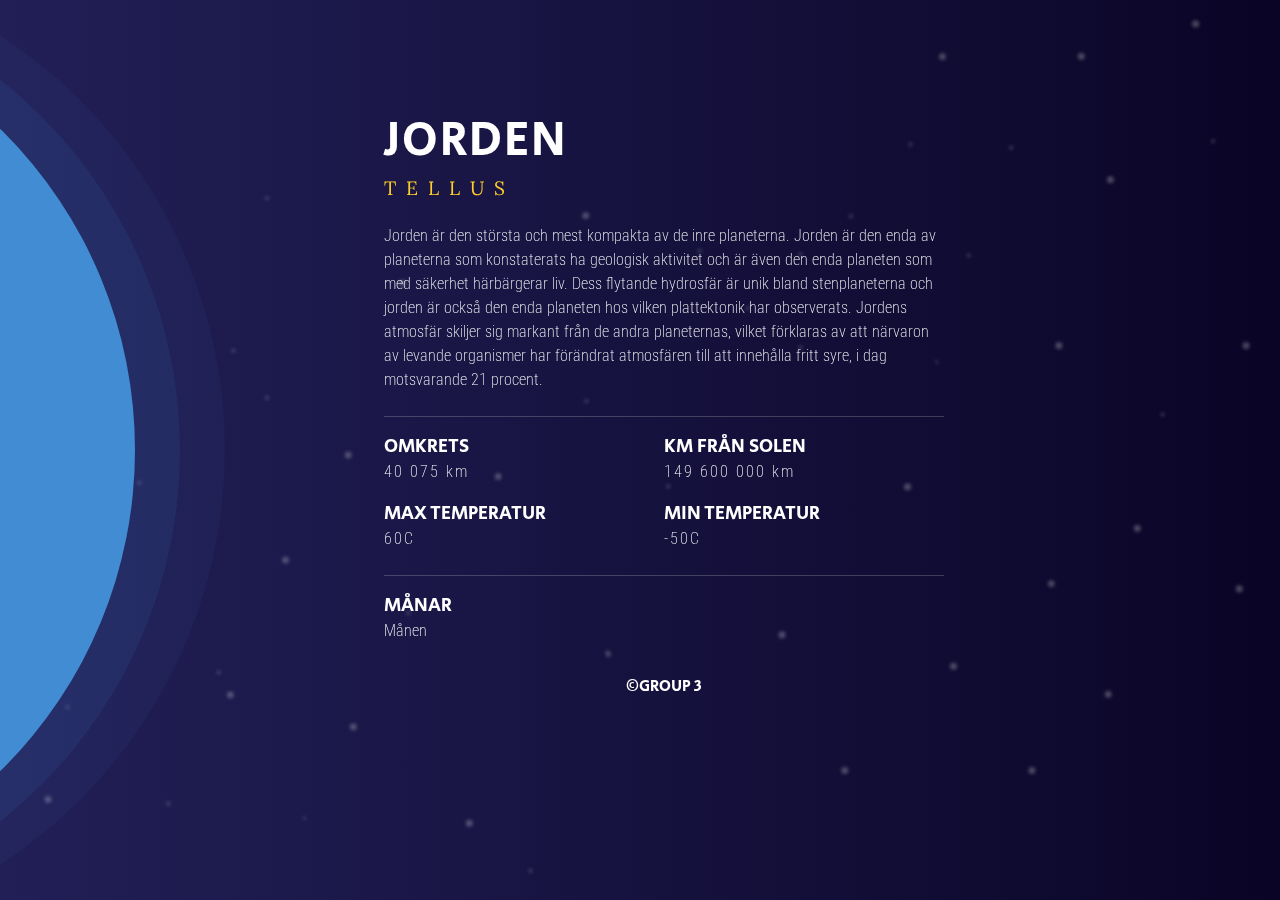
<file: planet.html>
<!DOCTYPE html>
<html lang="en">
    <head>
        <meta charset="UTF-8" />
        <meta name="viewport" content="width=device-width, initial-scale=1.0" />
        <title>Document</title>
        <link rel="stylesheet" href="./planet.css" />
    </head>
    <body>
        <figure class="starry-background">
            <img src="./assets/star-transparent.png" alt="" />
        </figure>
        <aside class="aside--container">
            <div class="aside--circle1"></div>
            <div class="aside--circle2"></div>
            <div class="aside--circle3"></div>
        </aside>

        <section class="content--container">
            <header class="header--container">
                <h1 class="description--name">Jorden</h1>
                <h2 class="description--latin">Tellus</h2>
            </header>

            <main class="main--container">
                <section class="main--description">
                    <p class="description--text">
                        Jorden är den största och mest kompakta av de inre
                        planeterna. Jorden är den enda av planeterna som
                        konstaterats ha geologisk aktivitet och är även den enda
                        planeten som med säkerhet härbärgerar liv. Dess flytande
                        hydrosfär är unik bland stenplaneterna och jorden är
                        också den enda planeten hos vilken plattektonik har
                        observerats. Jordens atmosfär skiljer sig markant från
                        de andra planeternas, vilket förklaras av att närvaron
                        av levande organismer har förändrat atmosfären till att
                        innehålla fritt syre, i dag motsvarande 21 procent.
                    </p>
                </section>
                <section class="main--data">
                    <article class="data--circumference">
                        <h3 class="circumference__h3">OMKRETS</h3>
                        <p class="circumference__p">40 075 km</p>
                    </article>
                    <article class="data--distance">
                        <h3 class="distance__h3">KM FRÅN SOLEN</h3>
                        <p class="distance__p">149 600 000 km</p>
                    </article>
                    <article class="data--max-temp">
                        <h3 class="max-temp__h3">MAX TEMPERATUR</h3>
                        <p class="max-temp__p">60C</p>
                    </article>
                    <article class="data--min-temp">
                        <h3 class="min-temp__h3">MIN TEMPERATUR</h3>
                        <p class="min-temp__p">-50C</p>
                    </article>
                </section>
                <section class="main--moons">
                    <h3 class="moons__h3">MÅNAR</h3>
                    <p class="moons__p">Månen</p>
                </section>
            </main>

            <footer class="footer--container">
                <p class="footer--copyright">&copyGroup 3</p>
            </footer>
        </section>

        <script src="./planet.js"></script>
    </body>
</html>
</file>
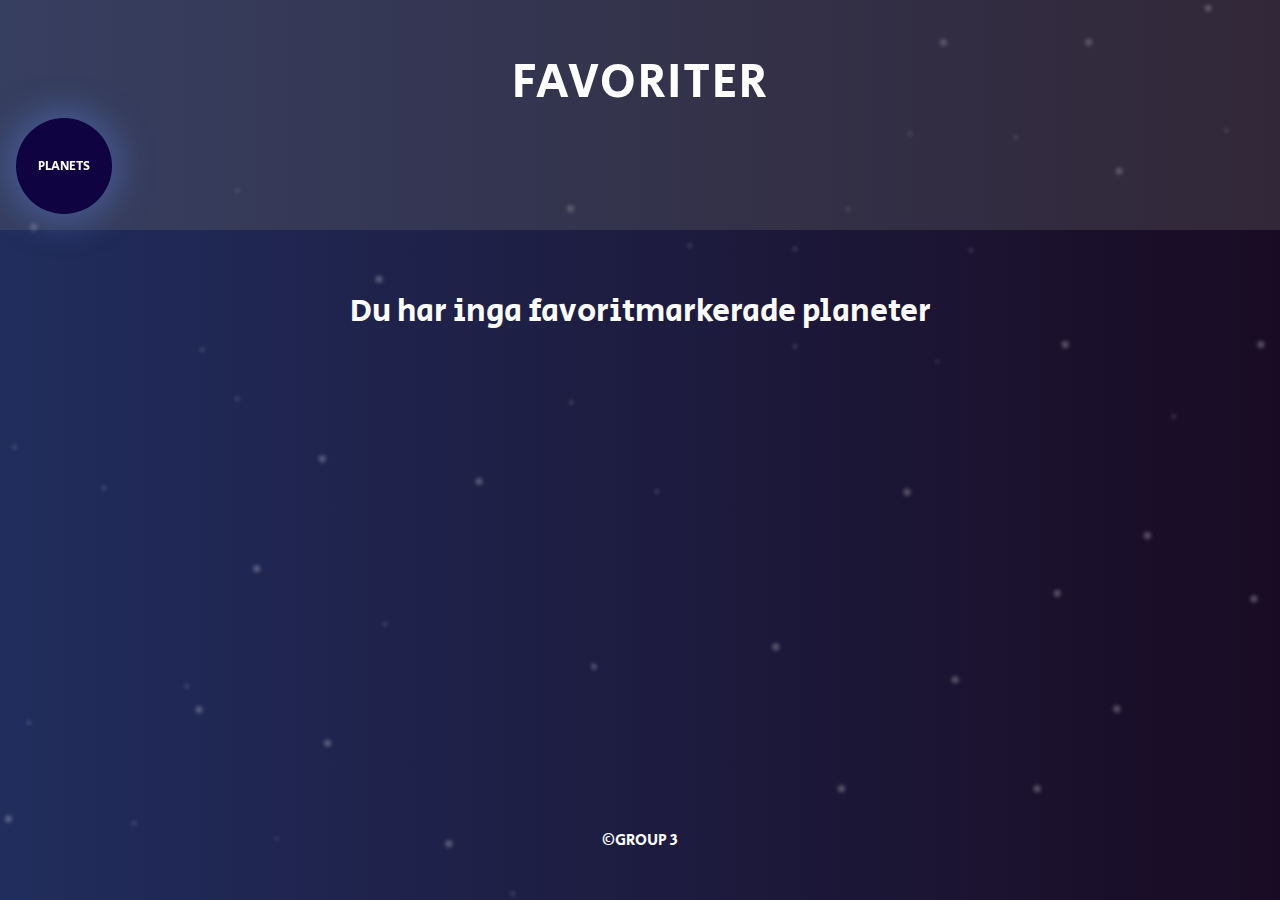
<file: Favorites/favorites.html>
<!-- Made by Rasmus -->
<!DOCTYPE html>
<html lang="en">
  <head>
    <meta charset="UTF-8" />
    <meta name="viewport" content="width=device-width, initial-scale=1.0" />
    <title>Favoriter</title>
    <link rel="stylesheet" href="favorites.css" />
  </head>
  <body>
    <header>
      <h1>FAVORITER</h1>
      <button class="favorites-nav">PLANETS</button>
    </header>
    <main>
      <section class="favorites-card-wrapper"></section>
    </main>
    <footer>
      <p>&copyGroup 3</p>
    </footer>
    <script src="/app.js"></script>
    <script src="./favorites.js"></script>
  </body>
</html>
</file>
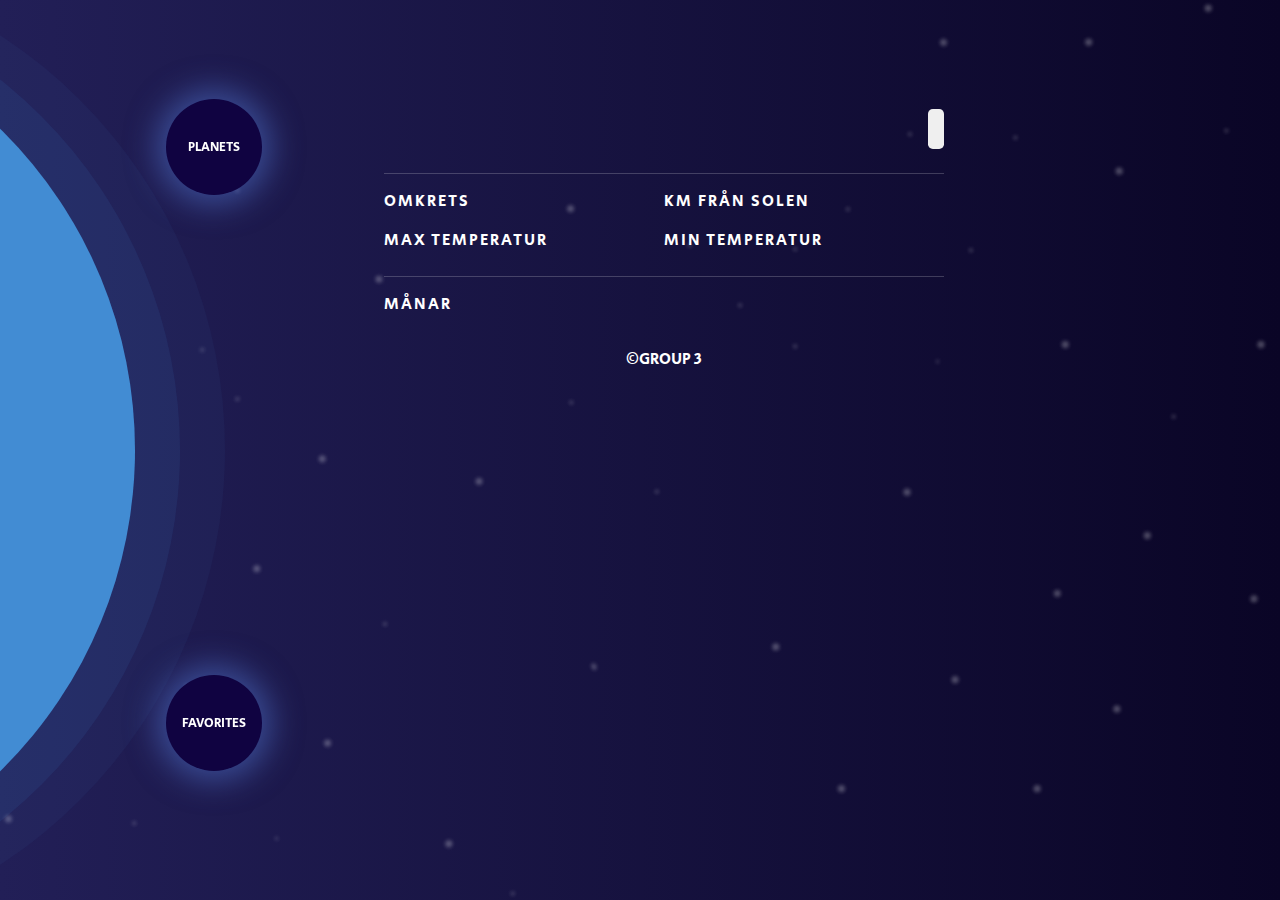
<file: Planet/planet.html>
<!-- All HTML made by Johan -->
<!DOCTYPE html>
<html lang="en">
    <head>
        <meta charset="UTF-8" />
        <meta name="viewport" content="width=device-width, initial-scale=1.0" />
        <title>Planet</title>
        <link rel="stylesheet" href="./planet.css" />
    </head>
    <body>
        <aside class="aside--container">
            <div class="aside--circle1"></div>
            <div class="aside--circle2"></div>
            <div class="aside--circle3"></div>
        </aside>

        <section class="content--container">
            <header class="header--container">
                <nav class="header__nav">
                    <button class="nav--planets">Planets</button>
                    <button class="nav--favorites">Favorites</button>
                </nav>
            </header>

            <main class="main--container">
                <section class="main--headings">
                    <h1 class="description--name"></h1>
                    <button class="favorite__button"></button>
                    <h2 class="description--latin"></h2>
                </section>
                <section class="main--description">
                    <p class="description--text"></p>
                </section>
                <section class="main--data">
                    <article class="data--circumference">
                        <h3 class="circumference__h3">OMKRETS</h3>
                        <p class="circumference__p"></p>
                    </article>
                    <article class="data--distance">
                        <h3 class="distance__h3">KM FRÅN SOLEN</h3>
                        <p class="distance__p"></p>
                    </article>
                    <article class="data--max-temp">
                        <h3 class="max-temp__h3">MAX TEMPERATUR</h3>
                        <p class="max-temp__p"></p>
                    </article>
                    <article class="data--min-temp">
                        <h3 class="min-temp__h3">MIN TEMPERATUR</h3>
                        <p class="min-temp__p"></p>
                    </article>
                </section>
                <section class="main--moons">
                    <h3 class="moons__h3">MÅNAR</h3>
                </section>
            </main>

            <footer class="footer--container">
                <p class="footer--copyright">&copyGroup 3</p>
            </footer>
        </section>

        <script src="../app.js"></script>
        <script src="./planet.js"></script>
    </body>
</html>
</file>
<file: planet.css>
/* Fonts */

@import url("https://fonts.googleapis.com/css2?family=Secular+One&display=swap");
/* .secular-one-regular {
  font-family: "Secular One", sans-serif;
  font-weight: 400;
  font-style: normal;
} */

@import url("https://fonts.googleapis.com/css2?family=Lora:ital,wght@0,400..700;1,400..700&family=Secular+One&display=swap");
/* <uniquifier>: Use a unique and descriptive class name
<weight>: Use a value from 400 to 700
.lora-<uniquifier> {
  font-family: "Lora", serif;
  font-optical-sizing: auto;
  font-weight: <weight>;
  font-style: normal;
} */

@import url("https://fonts.googleapis.com/css2?family=Lora:ital,wght@0,400..700;1,400..700&family=Roboto+Condensed:ital,wght@0,100..900;1,100..900&family=Secular+One&display=swap");
/* <uniquifier>: Use a unique and descriptive class name
<weight>: Use a value from 100 to 900

.roboto-condensed-<uniquifier> {
  font-family: "Roboto Condensed", sans-serif;
  font-optical-sizing: auto;
  font-weight: <weight>;
  font-style: normal;
} */

.description--name,
.main--data > article > h3,
.main--moons > h3,
.footer--copyright {
    font-family: "Secular One", sans-serif;
    font-weight: 400;
    font-style: normal;
    text-transform: uppercase;
    color: #ffffff;
}

.description--name {
    font-size: 3rem;
    letter-spacing: 2px;
}

.description--latin {
    font-family: "Lora", serif;
    font-optical-sizing: auto;
    font-weight: 400;
    font-style: normal;
    letter-spacing: 10px;
    text-transform: uppercase;
    font-size: 1.2rem;
    color: #ffd029;
}

.description--text,
.main--data > article > p,
.main--moons > p {
    font-family: "Roboto Condensed", sans-serif;
    font-optical-sizing: auto;
    font-weight: 200;
    font-style: normal;
    color: #ffffff;
    font-size: 1rem;
    line-height: 1.5rem;
}

/* Globals */

:root {
    box-sizing: border-box;
}

body,
header,
main,
footer,
article,
section,
h1,
h2,
h3,
p {
    margin: 0;
    padding: 0;
}

body {
    /* background-image: url("./assets/star-transparent.png"); */
    background-size: cover;
    background-repeat: no-repeat;
    /* background-position: center top; */
    background-attachment: fixed;

    background-image: linear-gradient(to right, #221f57, #0a0526);
}

/* Background */

.starry-background {
    position: fixed;
    top: 0;
    left: 0;
    min-width: 100vw;
    min-height: 100vh;
}

.starry-background > img {
    width: 100%;
    /* min-height: 100%; */
}

/* Aside */

.aside--container {
    position: fixed;
    height: 100vh;
    left: -85vh;
}

.aside--circle1 {
    position: absolute;

    height: 100%;
    aspect-ratio: 1/1;
    border-radius: 100%;
    background-color: #428ed4;
}

.aside--circle2 {
    position: absolute;
    top: -2.5%;
    left: -2.5%;

    height: 105%;
    aspect-ratio: 1/1;
    border-radius: 100%;
    background-color: #428ed4;
    opacity: 10%;
}

.aside--circle3 {
    position: absolute;
    top: -5%;
    left: -5%;

    height: 110%;
    aspect-ratio: 1/1;
    border-radius: 100%;
    background-color: #428ed4;
    opacity: 6%;
}

/* Content */

.content--container {
    position: absolute;
    top: 10%;
    left: 30%;
    width: 45%;
    max-width: 35rem;

    display: flex;
    flex-direction: column;
}

/* Header */

.header--container {
    margin-top: 1rem;
}

/* Main */

.main--description {
    margin-top: 1.5rem;
}

.main--data,
.main--moons {
    margin-top: 1.5rem;
    border-top: 1px solid rgb(255, 255, 255, 0.2);
}

.main--data {
    display: grid;
    grid-template-columns: 1fr 1fr;
}

.main--data > article,
.main--moons > h3 {
    margin-top: 1rem;
}

.main--data > article > p {
    letter-spacing: 2px;
}

/* Footer */

.footer--container {
    display: flex;
    justify-content: center;

    margin: 2rem 0;
}
</file>
<file: Favorites/favorites.css>
/* Made by Rasmus */

@import url("https://fonts.googleapis.com/css2?family=Secular+One&display=swap");

@import url("https://fonts.googleapis.com/css2?family=Lora:ital,wght@0,400..700;1,400..700&family=Secular+One&display=swap");

* {
  box-sizing: border-box;
  margin: 0;
}

body {
  min-height: 100vh;
  display: flex;
  flex-direction: column;
  background-image: url(/assets/star-transparent.png),
    linear-gradient(to right, #212d5d, #190b23);
  background-size: cover, cover;
  background-attachment: fixed, fixed;
  padding: 3rem;
}

header {
  top: 0;
  left: 0;
  padding-top: 3rem;
  position: fixed;
  width: 100%;
  background-color: rgba(107, 107, 107, 0.3);
  z-index: 1;
}

h1 {
  font-family: "Secular One", sans-serif;
  font-weight: 400;
  font-style: normal;
  text-transform: uppercase;
  color: #ffffff;
  letter-spacing: 2px;
  text-align: center;

  font-size: 3rem;
}

.favorites-nav {
  width: 6rem;
  height: 6rem;
  aspect-ratio: 1/1;
  border: none;
  border-radius: 100%;
  background-color: rgb(16, 3, 65);
  font-family: "Secular One", sans-serif;
  font-weight: 400;
  font-style: normal;
  text-transform: uppercase;
  color: #ffffff;
  box-shadow: 0px 0px 30px 10px rgba(81, 111, 187, 0.5);
  transition: 0.3s;
  margin: 0 0 1rem 1rem;
}

.favorites-nav:hover {
  cursor: pointer;
  background-color: rgb(64, 32, 182);
}

.favorites-card-wrapper {
  margin-top: 11rem;
  display: grid;
  grid-template-columns: repeat(4, 1fr);
  gap: 1rem;
  height: 100%;
  .favorites-card {
    padding: 2rem;
    transition: 0.5s;
    position: relative;
    z-index: 0;
    h2 {
      margin-left: 12px;
      text-align: center;
      font-family: "Lora", serif;
      font-optical-sizing: auto;
      font-weight: 400;
      font-style: normal;
      letter-spacing: 10px;
      text-transform: uppercase;
      font-size: 1.2rem;
      color: #ffd029;
      margin-bottom: 1rem;
    }
    .planet-div {
      color: white;
      border-radius: 50%;
      width: 100%;
      padding: 1rem;
      aspect-ratio: 1 / 1;
    }
    .planet-div:hover {
      cursor: pointer;
    }
    #saturnus-ring {
      background-color: white;
      width: 110%;
      height: 10px;
      border-radius: 100%;
      opacity: 0.7;
      position: absolute;
      /*  //left: 35%; */
      transform: rotate(161deg);
      top: 52%;
      left: -5%;
    }
    #planet-color-0 {
      background-color: #f5d026;
    }
    #planet-color-1 {
      background-color: #8c8a85;
    }
    #planet-color-2 {
      background-color: #e7cdcc;
    }
    #planet-color-3 {
      background-color: #478ed4;
    }
    #planet-color-4 {
      background-color: #e85e5e;
    }
    #planet-color-5 {
      background-color: #e29468;
    }
    #planet-color-6 {
      background-color: #c7aa72;
    }
    #planet-color-7 {
      background-color: #c9d4f1;
    }
    #planet-color-8 {
      background-color: #7a91a7;
    }
  }
  .favorites-card:hover {
    padding: 1rem;
  }
}

h3 {
  color: white;
  text-align: center;
  margin-top: 4rem;
  font-size: 2rem;
  font-family: "Secular One", sans-serif;
  font-weight: 400;
  font-style: normal;
}

footer {
  display: flex;
  justify-content: center;
  padding-top: 2rem;
  margin-top: auto;
  p {
    font-family: "Secular One", sans-serif;
    font-weight: 400;
    font-style: normal;
    text-transform: uppercase;
    color: #ffffff;
  }
}

@media screen and (width < 1280px) {
  .favorites-card-wrapper {
    grid-template-columns: repeat(3, 1fr);
  }
}
</file>
<file: Planet/planet.css>
/* All CSS made by Johan */

/* Fonts */

@import url("https://fonts.googleapis.com/css2?family=Lora:ital,wght@0,400..700;1,400..700&family=Roboto+Condensed:ital,wght@0,100..900;1,100..900&family=Secular+One&display=swap");

/* .secular-one-regular {
  font-family: "Secular One", sans-serif;
  font-weight: 400;
  font-style: normal;
} */

/* <uniquifier>: Use a unique and descriptive class name
<weight>: Use a value from 400 to 700
.lora-<uniquifier> {
  font-family: "Lora", serif;
  font-optical-sizing: auto;
  font-weight: <weight>;
  font-style: normal;
} */

/* <uniquifier>: Use a unique and descriptive class name
<weight>: Use a value from 100 to 900

.roboto-condensed-<uniquifier> {
  font-family: "Roboto Condensed", sans-serif;
  font-optical-sizing: auto;
  font-weight: <weight>;
  font-style: normal;
} */

.nav--planets,
.nav--favorites,
.favorite__button,
.description--name,
.main--data > article > h3,
.main--moons > h3,
.footer--copyright {
    font-family: "Secular One", sans-serif;
    font-weight: 400;
    font-style: normal;
    text-transform: uppercase;
    color: #ffffff;
}

.description--name {
    font-size: 3rem;
    letter-spacing: 2px;
}

.description--latin {
    font-family: "Lora", serif;
    font-optical-sizing: auto;
    font-weight: 400;
    font-style: normal;
    letter-spacing: 10px;
    text-transform: uppercase;
    font-size: 1.2rem;
    color: #ffd029;
}

.description--text,
.main--data > article > p,
.main--moons > p {
    font-family: "Roboto Condensed", sans-serif;
    font-optical-sizing: auto;
    font-weight: 200;
    font-style: normal;
    color: #ffffff;
    font-size: 1rem;
    line-height: 1.5rem;
}

/* Globals */

* {
    box-sizing: border-box;
    margin: 0;
    padding: 0;
}

body {
    background-image: url("../assets/star-transparent.png"),
        linear-gradient(to right, #221f57, #0a0526);
    background-size: cover, cover;
    background-repeat: no-repeat, no-repeat;
    /* background-position: center top; */
    background-attachment: fixed, fixed;
}

/* Aside */

.aside--container {
    position: fixed;
    height: 100vh;
    left: -85vh;
}

.aside--circle1 {
    position: absolute;

    height: 100%;
    aspect-ratio: 1/1;
    border-radius: 100%;
    background-color: #428ed4;
}

.aside--circle2 {
    position: absolute;
    top: -2.5%;
    left: -2.5%;

    height: 105%;
    aspect-ratio: 1/1;
    border-radius: 100%;
    background-color: #428ed4;
    opacity: 10%;
}

.aside--circle3 {
    position: absolute;
    top: -5%;
    left: -5%;

    height: 110%;
    aspect-ratio: 1/1;
    border-radius: 100%;
    background-color: #428ed4;
    opacity: 6%;
}

/* Content */

.content--container {
    position: absolute;
    top: 5%;
    left: 30%;
    width: 45%;
    max-width: 35rem;

    display: flex;
    flex-direction: column;
}

/* Header */

.header__nav {
    display: flex;
    flex-direction: row;
    justify-content: space-between;
}

.nav--planets,
.nav--favorites {
    position: fixed;
    left: 13vw;

    height: 6rem;
    aspect-ratio: 1/1;
    border: none;
    border-radius: 100%;
    background-color: rgb(16, 3, 65);
    box-shadow: 0px 0px 30px 10px rgba(84, 121, 213, 0.5);
    transition: 0.3s;
}

.nav--planets:hover,
.nav--favorites:hover {
    cursor: pointer;
    background-color: rgb(32, 16, 88);
}

.nav--planets {
    top: 11vh;
}

.nav--favorites {
    top: 75vh;
}

/* Main */

.main--headings {
    display: grid;
    grid-template-columns: 1fr 1fr;

    margin-top: 4rem;
}

.main--headings > .favorite__button {
    justify-self: end;
    align-self: center;
    max-height: 3.5rem;
    min-height: 2.5rem;
    padding: 0.5rem;
    border: none;
    border-radius: 0.3rem;
    transition: 0.3s;
    color: rgb(12, 9, 43);
    font-size: 0.9rem;
    margin-left: 0.5rem;
}

.main--headings > .favorite__button:hover {
    cursor: pointer;
}

.main--description {
    margin-top: 1.5rem;
}

.main--data,
.main--moons {
    margin-top: 1.5rem;
    border-top: 1px solid rgb(255, 255, 255, 0.2);
}

.main--data {
    display: grid;
    grid-template-columns: 1fr 1fr;
}

.main--data > article,
.main--moons > h3 {
    margin-top: 1rem;
}

.main--data > article > h3,
.main--moons > h3 {
    font-size: 1rem;
    letter-spacing: 2px;
}

.main--data > article > p {
    letter-spacing: 2px;
}
/* Footer */

.footer--container {
    display: flex;
    justify-content: center;

    margin: 2rem 0;
}
</file>
